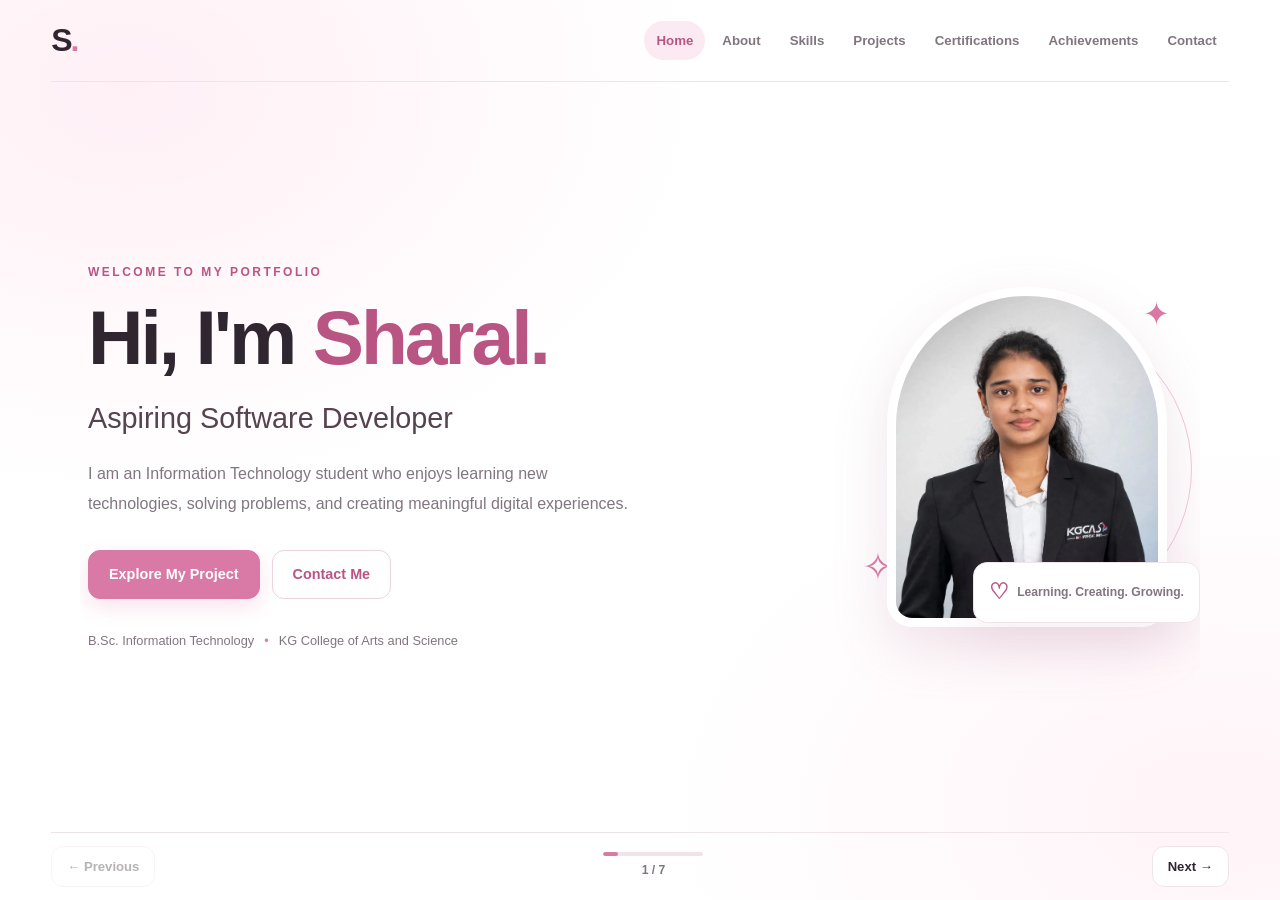
<file: index.html>
<!DOCTYPE html>
<html lang="en">
<head>
    <meta charset="UTF-8">
    <meta name="viewport" content="width=device-width, initial-scale=1.0">
    <meta name="description" content="Sharal's personal portfolio — IT student, aspiring software developer, and public speaker.">
    <title>Sharal | Portfolio</title>
    <link rel="stylesheet" href="style.css">
    <script src="script.js" defer></script>
</head>
<body>

    <header class="navbar">
        <a class="logo" href="#home" aria-label="Sharal home">S<span>.</span></a>

        <nav aria-label="Main navigation">
            <button class="nav-link selected" data-slide="0">Home</button>
            <button class="nav-link" data-slide="1">About</button>
            <button class="nav-link" data-slide="2">Skills</button>
            <button class="nav-link" data-slide="3">Projects</button>
            <button class="nav-link" data-slide="4">Certifications</button>
            <button class="nav-link" data-slide="5">Achievements</button>
            <button class="nav-link" data-slide="6">Contact</button>
        </nav>
    </header>

    <main id="portfolio">

        <!-- SLIDE 1: HOME -->
        <section class="slide active" id="home" aria-labelledby="home-title">
            <div class="home-content">
                <p class="eyebrow">WELCOME TO MY PORTFOLIO</p>
                <h1 id="home-title">Hi, I'm <span class="pink-text">Sharal.</span></h1>
                <h2>Aspiring Software Developer</h2>
                <p class="intro">
                    I am an Information Technology student who enjoys learning
                    new technologies, solving problems, and creating meaningful
                    digital experiences.
                </p>

                <div class="button-group">
                    <button class="primary-button" data-go="3">Explore My Project</button>
                    <button class="secondary-button" data-go="6">Contact Me</button>
                </div>

                <div class="quick-facts">
                    <span>B.Sc. Information Technology</span>
                    <span class="fact-dot">•</span>
                    <span>KG College of Arts and Science</span>
                </div>
            </div>

            <div class="home-visual">
                <div class="photo-decoration"></div>
                <div class="photo-frame">
                    <img
                        src="./Sharal.jpeg"
                        alt="Portrait of Sharal"
                        id="profile-photo"
                    >
                    <div class="photo-fallback" id="photo-fallback" hidden>
                        Add your photo as Sharal.jpeg
                    </div>
                </div>
                <div class="floating-note">
                    <span class="note-heart">♡</span>
                    <span>Learning. Creating. Growing.</span>
                </div>
                <div class="small-sparkle sparkle-one">✦</div>
                <div class="small-sparkle sparkle-two">✧</div>
            </div>
        </section>

        <!-- SLIDE 2: ABOUT -->
        <section class="slide" id="about" aria-labelledby="about-title" hidden>
            <div class="section-heading">
                <p class="eyebrow">GET TO KNOW ME</p>
                <h2 id="about-title">About <span class="pink-text">Me</span></h2>
                <p>A little about my journey, interests, and ambitions.</p>
            </div>

            <div class="about-layout">
                <article class="content-card about-card">
                    <span class="card-symbol">♡</span>
                    <h3>Hello, I'm Sharal!</h3>
                    <p>
                        I'm a second-year B.Sc. Information Technology student
                        at KG College of Arts and Science with a passion for
                        software development and building meaningful digital
                        experiences.
                    </p>
                    <p>
                        I'm continuously developing my programming knowledge
                        and exploring ways to turn ideas into useful solutions.
                        I enjoy public speaking and communication, and I also
                        love classical dance.
                    </p>
                    <p>
                        My goal is to grow into a skilled software developer,
                        keep learning, and create solutions that make a
                        positive difference.
                    </p>
                </article>

                <div class="about-details">
                    <article class="detail-card">
                        <span class="detail-icon">🎓</span>
                        <div>
                            <h3>Education</h3>
                            <p>B.Sc. Information Technology</p>
                            <small>KG College of Arts and Science</small>
                        </div>
                    </article>

                    <article class="detail-card">
                        <span class="detail-icon">💻</span>
                        <div>
                            <h3>Career Goal</h3>
                            <p>Software Developer</p>
                            <small>Building skills one step at a time</small>
                        </div>
                    </article>

                    <article class="detail-card">
                        <span class="detail-icon">🎤</span>
                        <div>
                            <h3>Interests</h3>
                            <p>Public Speaking & Classical Dance</p>
                            <small>Creativity, confidence, and expression</small>
                        </div>
                    </article>
                </div>
            </div>
        </section>

        <!-- SLIDE 3: SKILLS -->
        <section class="slide" id="skills" aria-labelledby="skills-title" hidden>
            <div class="section-heading">
                <p class="eyebrow">WHAT I AM LEARNING</p>
                <h2 id="skills-title">My <span class="pink-text">Skills</span></h2>
                <p>Technical knowledge and personal strengths I am developing.</p>
            </div>

            <div class="skills-layout">
                <article class="content-card skills-card">
                    <div class="card-heading">
                        <span class="card-symbol">⌘</span>
                        <h3>Programming Skills</h3>
                    </div>
                    <p class="card-description">Languages I have selected for my portfolio.</p>

                    <div class="skill-list">
                        <span class="skill-chip">HTML</span>
                        <span class="skill-chip">CSS</span>
                        <span class="skill-chip">JavaScript</span>
                        <span class="skill-chip">Python</span>
                        <span class="skill-chip">Java</span>
                        <span class="skill-chip">C</span>
                        <span class="skill-chip">C++</span>
                        <span class="skill-chip">SQL</span>
                    </div>
                </article>

                <article class="content-card skills-card">
                    <div class="card-heading">
                        <span class="card-symbol">✧</span>
                        <h3>Soft Skills</h3>
                    </div>
                    <p class="card-description">Strengths that support my growth and collaboration.</p>

                    <div class="skill-list">
                        <span class="skill-chip">Communication</span>
                        <span class="skill-chip">Public Speaking</span>
                        <span class="skill-chip">Teamwork</span>
                        <span class="skill-chip">Problem-Solving</span>
                        <span class="skill-chip">Time Management</span>
                        <span class="skill-chip">Critical Thinking</span>
                        <span class="skill-chip">Presentation Skills</span>
                        <span class="skill-chip">Creativity</span>
                    </div>
                </article>
            </div>

            <p class="skills-note">Always curious. Always learning. Always improving.</p>
        </section>

        <!-- SLIDE 4: PROJECTS -->
        <section class="slide" id="projects" aria-labelledby="projects-title" hidden>
            <div class="section-heading">
                <p class="eyebrow">MY WORK</p>
                <h2 id="projects-title">Featured <span class="pink-text">Project</span></h2>
                <p>A project that reflects my interest in programming and problem-solving.</p>
            </div>

            <article class="content-card project-card">
                <div class="project-number">01</div>
                <div class="project-content">
                    <p class="project-label">JAVA PROJECT</p>
                    <h3>Password Vault and Credential Storage System</h3>
                    <p>
                        A Java project focused on organizing password and
                        credential information. It demonstrates my interest
                        in application development and structured data handling.
                    </p>

                    <div class="skill-list project-tags">
                        <span class="skill-chip">Java</span>
                        <span class="skill-chip">Application Development</span>
                        <span class="skill-chip">Problem-Solving</span>
                    </div>

                    <a
                        class="primary-button project-link"
                        href="https://github.com/sharalmohankumar-cmd/Java-project_25bit149"
                        target="_blank"
                        rel="noopener noreferrer"
                    >
                        View Project on GitHub ↗
                    </a>
                </div>
                <div class="project-art" aria-hidden="true">
                    <span class="project-lock">♧</span>
                    <span class="project-art-caption">BUILD · LEARN · IMPROVE</span>
                </div>
            </article>
        </section>

        <!-- SLIDE 5: CERTIFICATIONS -->
        <section class="slide" id="certifications" aria-labelledby="certifications-title" hidden>
            <div class="section-heading">
                <p class="eyebrow">LEARNING JOURNEY</p>
                <h2 id="certifications-title">My <span class="pink-text">Certifications</span></h2>
                <p>Courses and learning experiences that support my technical growth.</p>
            </div>

            <div class="certification-grid">
                <article class="content-card certification-card">
                    <span class="cert-icon">🌐</span>
                    <p class="cert-number">CERTIFICATION 01</p>
                    <h3>Front-End Web Development</h3>
                    <p>HTML, CSS &amp; Bootstrap</p>
                </article>

                <article class="content-card certification-card">
                    <span class="cert-icon">☁</span>
                    <p class="cert-number">CERTIFICATION 02</p>
                    <h3>Hosting a Static Website</h3>
                    <p>HTML, CSS &amp; JavaScript in AWS S3</p>
                </article>

                <article class="content-card certification-card">
                    <span class="cert-icon">✦</span>
                    <p class="cert-number">CERTIFICATION 03</p>
                    <h3>Essentials with Azure Fundamentals</h3>
                    <p>Cloud fundamentals learning</p>
                </article>

                <article class="content-card certification-card">
                    <span class="cert-icon">▧</span>
                    <p class="cert-number">CERTIFICATION 04</p>
                    <h3>Managing Azure Infrastructure</h3>
                    <p>Storage, Monitoring &amp; Backup</p>
                </article>
            </div>
        </section>

        <!-- SLIDE 6: ACHIEVEMENTS -->
        <section class="slide" id="achievements" aria-labelledby="achievements-title" hidden>
            <div class="section-heading">
                <p class="eyebrow">MILESTONES & GROWTH</p>
                <h2 id="achievements-title">My <span class="pink-text">Achievements</span></h2>
                <p>Experiences that have helped me build confidence and communication skills.</p>
            </div>

            <div class="achievement-layout">
                <article class="content-card achievement-card">
                    <span class="achievement-icon">🏆</span>
                    <div>
                        <p class="project-label">RECOGNITION</p>
                        <h3>Best Prepared Speech</h3>
                        <p>
                            Received two Best Prepared Speech certificates
                            through Toastmasters, recognizing my public
                            speaking journey.
                        </p>
                    </div>
                </article>

                <article class="content-card achievement-card">
                    <span class="achievement-icon">🎤</span>
                    <div>
                        <p class="project-label">PERSONAL DEVELOPMENT</p>
                        <h3>Toastmasters Membership</h3>
                        <p>
                            Participating in a communication-focused community
                            and continuing to develop speaking and presentation
                            skills.
                        </p>
                    </div>
                </article>

                <article class="content-card achievement-card">
                    <span class="achievement-icon">✧</span>
                    <div>
                        <p class="project-label">EVERYDAY STRENGTHS</p>
                        <h3>Teamwork & Communication</h3>
                        <p>
                            Building collaboration, creativity, and confidence
                            through learning and shared experiences.
                        </p>
                    </div>
                </article>
            </div>
        </section>

        <!-- SLIDE 7: CONTACT -->
        <section class="slide" id="contact" aria-labelledby="contact-title" hidden>
            <div class="contact-content">
                <p class="eyebrow">LET'S CONNECT</p>
                <h2 id="contact-title">Have an idea?</h2>
                <h3>Let's <span class="pink-text">connect.</span></h3>
                <p class="contact-intro">
                    I would love to connect, learn, and explore opportunities
                    to grow in technology.
                </p>

                <div class="contact-list">
                    <a class="contact-card"
                       href="mailto:sharalmohankumar@gmail.com">
                        <span class="contact-icon">✉</span>
                        <span>
                            <small>Email</small>
                            <strong>sharalmohankumar@gmail.com</strong>
                        </span>
                        <span class="contact-arrow">↗</span>
                    </a>

                    <a class="contact-card"
                       href="https://www.linkedin.com/in/sharal-m-a46852431/"
                       target="_blank" rel="noopener noreferrer">
                        <span class="contact-icon">in</span>
                        <span>
                            <small>LinkedIn</small>
                            <strong>Connect professionally</strong>
                        </span>
                        <span class="contact-arrow">↗</span>
                    </a>

                    <a class="contact-card"
                       href="https://github.com/sharalmohankumar-cmd"
                       target="_blank" rel="noopener noreferrer">
                        <span class="contact-icon">⌘</span>
                        <span>
                            <small>GitHub</small>
                            <strong>Explore my repositories</strong>
                        </span>
                        <span class="contact-arrow">↗</span>
                    </a>
                </div>

                <p class="contact-signoff">Thank you for visiting my portfolio ♡</p>
            </div>
            <div class="contact-decoration" aria-hidden="true">♡</div>
        </section>

    </main>

    <footer class="slide-controls">
        <button id="previous-button" class="control-button" type="button">
            ← Previous
        </button>
        <div class="slide-indicator">
            <div class="progress-track">
                <div id="progress-bar"></div>
            </div>
            <span id="slide-count" aria-live="polite">1 / 7</span>
        </div>
        <button id="next-button" class="control-button" type="button">
            Next →
        </button>
    </footer>

</body>
</html>
</file>
<file: style.css>
/* ========================================
   SHARAL'S PORTFOLIO
   White + Pastel Pink Theme
======================================== */

:root {
    --pink: #d979a5;
    --pink-dark: #b95583;
    --pink-light: #fbeaf2;
    --pink-pale: #fff6fa;
    --text: #302630;
    --muted: #817680;
    --white: #ffffff;
    --border: #f0e4eb;
    --shadow: 0 16px 45px rgba(157, 91, 125, 0.09);
}

* {
    margin: 0;
    padding: 0;
    box-sizing: border-box;
}

html {
    scroll-behavior: smooth;
}

body {
    min-height: 100vh;
    background:
        radial-gradient(ellipse at 10% 10%, #fff0f6 0%, transparent 35%),
        radial-gradient(ellipse at 95% 90%, #fff4f8 0%, transparent 32%),
        var(--white);
    color: var(--text);
    font-family: "Segoe UI", Arial, sans-serif;
    line-height: 1.6;
    overflow: hidden;
}

button,
a {
    font: inherit;
}

button {
    cursor: pointer;
}

a {
    color: inherit;
    text-decoration: none;
}

button:focus-visible,
a:focus-visible {
    outline: 3px solid var(--pink);
    outline-offset: 4px;
}

/* Navigation */

.navbar {
    width: min(1180px, 92%);
    min-height: 82px;
    margin: 0 auto;
    display: flex;
    align-items: center;
    justify-content: space-between;
    gap: 24px;
    border-bottom: 1px solid var(--border);
}

.logo {
    flex-shrink: 0;
    font-size: 2rem;
    font-weight: 800;
    letter-spacing: -2px;
}

.logo span {
    color: var(--pink);
}

.navbar nav {
    display: flex;
    align-items: center;
    justify-content: flex-end;
    flex-wrap: wrap;
    gap: 5px;
}

.nav-link {
    border: 0;
    border-radius: 30px;
    background: transparent;
    color: var(--muted);
    padding: 9px 12px;
    font-size: 0.83rem;
    font-weight: 600;
    transition: background 0.25s ease, color 0.25s ease;
}

.nav-link:hover,
.nav-link.selected {
    background: var(--pink-light);
    color: var(--pink-dark);
}

/* Slide system */

#portfolio {
    width: 100%;
}

.slide {
    width: min(1120px, 90%);
    height: calc(100dvh - 150px);
    min-height: 0;
    margin: 0 auto;
    display: none;
    overflow-y: auto;
    overflow-x: hidden;
    scrollbar-width: thin;
    scrollbar-color: #e9bfd2 transparent;
    padding: 32px 8px;
    animation: slideEnter 0.45s ease both;
}

.slide.active {
    display: flex;
    flex-direction: column;
    justify-content: center;
}

.slide[hidden] {
    display: none !important;
}

@keyframes slideEnter {
    from {
        opacity: 0;
        transform: translateY(10px);
    }
    to {
        opacity: 1;
        transform: translateY(0);
    }
}

.pink-text {
    color: var(--pink-dark);
}

.eyebrow {
    color: var(--pink-dark);
    font-size: 0.75rem;
    font-weight: 800;
    letter-spacing: 2.5px;
    margin-bottom: 14px;
}

.section-heading {
    text-align: center;
    margin: 0 auto 32px;
    max-width: 680px;
}

.section-heading h2 {
    font-size: clamp(2rem, 4vw, 3rem);
    line-height: 1.2;
    letter-spacing: -1.5px;
    margin-bottom: 12px;
}

.section-heading > p:last-child {
    color: var(--muted);
    font-size: 0.96rem;
}

/* Home slide */

#home {
    flex-direction: row;
    align-items: center;
    justify-content: space-between;
    gap: clamp(28px, 6vw, 75px);
}

.home-content {
    flex: 1.2;
    min-width: 0;
}

.home-content h1 {
    font-size: clamp(2.7rem, 6vw, 5rem);
    line-height: 1.08;
    letter-spacing: -3px;
    margin-bottom: 16px;
}

.home-content h2 {
    color: #55434f;
    font-size: clamp(1.2rem, 2.6vw, 1.8rem);
    font-weight: 500;
    margin-bottom: 18px;
}

.intro {
    max-width: 540px;
    color: var(--muted);
    font-size: 1rem;
    line-height: 1.9;
}

.button-group {
    display: flex;
    flex-wrap: wrap;
    gap: 12px;
    margin-top: 30px;
}

.primary-button,
.secondary-button {
    min-height: 46px;
    display: inline-flex;
    align-items: center;
    justify-content: center;
    border-radius: 12px;
    padding: 12px 20px;
    font-weight: 700;
    font-size: 0.9rem;
    transition: transform 0.25s ease, box-shadow 0.25s ease,
                background 0.25s ease;
}

.primary-button {
    border: 1px solid var(--pink);
    background: var(--pink);
    color: var(--white);
    box-shadow: 0 8px 20px rgba(217, 121, 165, 0.2);
}

.primary-button:hover {
    background: var(--pink-dark);
    border-color: var(--pink-dark);
    transform: translateY(-3px);
    box-shadow: 0 12px 24px rgba(185, 85, 131, 0.22);
}

.secondary-button {
    border: 1px solid #ebd3df;
    background: var(--white);
    color: var(--pink-dark);
}

.secondary-button:hover {
    background: var(--pink-pale);
    transform: translateY(-3px);
}

.quick-facts {
    display: flex;
    flex-wrap: wrap;
    align-items: center;
    gap: 10px;
    margin-top: 32px;
    color: var(--muted);
    font-size: 0.8rem;
}

.fact-dot {
    color: var(--pink);
}

.home-visual {
    position: relative;
    flex: 0 0 330px;
    display: flex;
    justify-content: center;
    align-items: center;
    min-height: 380px;
}

.photo-frame {
    position: relative;
    z-index: 2;
    width: 280px;
    height: 340px;
    overflow: hidden;
    border: 9px solid var(--white);
    border-radius: 155px 155px 28px 28px;
    background: linear-gradient(145deg, #fbe1ec, #f8f0f4);
    box-shadow: 0 20px 55px rgba(166, 104, 137, 0.18);
}

.photo-frame img {
    width: 100%;
    height: 100%;
    display: block;
    object-fit: cover;
    object-position: center;
}

.photo-decoration {
    position: absolute;
    width: 300px;
    height: 300px;
    border: 1px solid #f0c9dc;
    border-radius: 50%;
    transform: translate(15px, 12px);
}

.photo-fallback {
    width: 100%;
    height: 100%;
    padding: 20px;
    color: var(--pink-dark);
    text-align: center;
    display: flex;
    align-items: center;
    justify-content: center;
}

.floating-note {
    position: absolute;
    z-index: 3;
    right: -8px;
    bottom: 24px;
    display: flex;
    align-items: center;
    gap: 8px;
    padding: 12px 15px;
    border: 1px solid var(--border);
    border-radius: 14px;
    background: var(--white);
    box-shadow: var(--shadow);
    color: var(--muted);
    font-size: 0.76rem;
    font-weight: 600;
}

.note-heart {
    color: var(--pink-dark);
    font-size: 1.35rem;
}

.small-sparkle {
    position: absolute;
    color: var(--pink);
}

.sparkle-one {
    top: 22px;
    right: 22px;
    font-size: 2rem;
}

.sparkle-two {
    left: 0;
    bottom: 50px;
    font-size: 2.4rem;
}

/* General cards */

.content-card {
    border: 1px solid var(--border);
    border-radius: 22px;
    background: rgba(255, 255, 255, 0.92);
    box-shadow: var(--shadow);
    padding: 26px;
    transition: transform 0.25s ease, box-shadow 0.25s ease;
}

.content-card:hover {
    transform: translateY(-3px);
    box-shadow: 0 20px 48px rgba(157, 91, 125, 0.13);
}

.card-symbol {
    width: 42px;
    height: 42px;
    display: inline-flex;
    align-items: center;
    justify-content: center;
    border-radius: 13px;
    background: var(--pink-light);
    color: var(--pink-dark);
    font-size: 1.5rem;
}

.content-card h3 {
    font-size: 1.1rem;
    line-height: 1.45;
    margin: 12px 0 8px;
}

.content-card p {
    color: var(--muted);
    font-size: 0.9rem;
}

/* About slide */

.about-layout {
    display: grid;
    grid-template-columns: 1.15fr 0.85fr;
    gap: 22px;
}

.about-card {
    padding: 30px;
}

.about-card h3 {
    font-size: 1.35rem;
    margin: 16px 0 12px;
}

.about-card p {
    margin-top: 12px;
    line-height: 1.85;
}

.about-details {
    display: flex;
    flex-direction: column;
    gap: 14px;
}

.detail-card {
    display: flex;
    align-items: flex-start;
    gap: 14px;
    border: 1px solid var(--border);
    border-radius: 18px;
    background: var(--white);
    padding: 18px;
}

.detail-icon {
    flex-shrink: 0;
    width: 43px;
    height: 43px;
    display: flex;
    align-items: center;
    justify-content: center;
    border-radius: 13px;
    background: var(--pink-light);
    font-size: 1.2rem;
}

.detail-card h3 {
    font-size: 0.95rem;
    margin-bottom: 4px;
}

.detail-card p {
    font-size: 0.85rem;
    font-weight: 600;
}

.detail-card small {
    display: block;
    margin-top: 4px;
    color: var(--muted);
    font-size: 0.78rem;
}

/* Skills slide */

.skills-layout {
    display: grid;
    grid-template-columns: 1fr 1fr;
    gap: 24px;
}

.skills-card {
    min-width: 0;
}

.card-heading {
    display: flex;
    align-items: center;
    gap: 12px;
}

.card-heading h3 {
    margin: 0;
    font-size: 1.2rem;
}

.card-description {
    margin-top: 12px;
}

.skill-list {
    display: flex;
    flex-wrap: wrap;
    gap: 9px;
    margin-top: 22px;
}

.skill-chip {
    display: inline-flex;
    align-items: center;
    border: 1px solid #f1d7e3;
    border-radius: 30px;
    background: var(--pink-pale);
    color: #85506a;
    padding: 8px 13px;
    font-size: 0.81rem;
    font-weight: 600;
    transition: background 0.2s ease, transform 0.2s ease;
}

.skill-chip:hover {
    background: var(--pink-light);
    transform: translateY(-2px);
}

.skills-note {
    margin-top: 24px;
    color: var(--pink-dark);
    text-align: center;
    font-size: 0.87rem;
    font-weight: 600;
}

/* Projects slide */

.project-card {
    position: relative;
    display: grid;
    grid-template-columns: 1fr 180px;
    align-items: center;
    gap: 25px;
    max-width: 850px;
    width: 100%;
    margin: 0 auto;
    padding: clamp(24px, 4vw, 40px);
}

.project-number {
    position: absolute;
    top: 18px;
    right: 22px;
    color: #f1dce6;
    font-size: 2.5rem;
    font-weight: 800;
}

.project-content {
    min-width: 0;
}

.project-label,
.cert-number {
    color: var(--pink-dark) !important;
    font-size: 0.72rem !important;
    font-weight: 800;
    letter-spacing: 1.5px;
}

.project-content h3 {
    max-width: 530px;
    font-size: clamp(1.35rem, 3vw, 1.8rem);
    margin: 12px 0;
}

.project-content > p:not(.project-label) {
    line-height: 1.85;
}

.project-tags {
    margin: 20px 0 24px;
}

.project-link {
    width: fit-content;
}

.project-art {
    min-height: 210px;
    border-radius: 22px;
    background: linear-gradient(145deg, #fbeaf2, #f6dce8);
    display: flex;
    flex-direction: column;
    align-items: center;
    justify-content: center;
    gap: 16px;
}

.project-lock {
    color: var(--pink-dark);
    font-size: 5rem;
    line-height: 1;
}

.project-art-caption {
    color: #9b6380;
    font-size: 0.65rem;
    font-weight: 800;
    letter-spacing: 1px;
    text-align: center;
}

/* Certifications slide */

.certification-grid {
    display: grid;
    grid-template-columns: repeat(2, minmax(0, 1fr));
    gap: 18px;
}

.certification-card {
    min-height: 185px;
    padding: 22px;
}

.cert-icon {
    width: 45px;
    height: 45px;
    display: flex;
    align-items: center;
    justify-content: center;
    border-radius: 14px;
    background: var(--pink-light);
    font-size: 1.35rem;
}

.certification-card .cert-number {
    margin-top: 17px;
}

.certification-card h3 {
    margin: 7px 0;
    font-size: 1.05rem;
}

.certification-card > p:last-child {
    line-height: 1.7;
}

/* Achievements slide */

.achievement-layout {
    display: grid;
    grid-template-columns: repeat(3, minmax(0, 1fr));
    gap: 18px;
}

.achievement-card {
    padding: 24px;
}

.achievement-icon {
    width: 52px;
    height: 52px;
    display: flex;
    align-items: center;
    justify-content: center;
    border-radius: 16px;
    background: var(--pink-light);
    font-size: 1.55rem;
}

.achievement-card .project-label {
    margin-top: 20px;
}

.achievement-card h3 {
    font-size: 1.08rem;
    margin: 8px 0;
}

.achievement-card p:last-child {
    line-height: 1.8;
}

/* Contact slide */

#contact {
    position: relative;
    flex-direction: row;
    align-items: center;
    justify-content: space-between;
    gap: 30px;
}

.contact-content {
    position: relative;
    z-index: 1;
    width: min(650px, 100%);
}

.contact-content h2 {
    font-size: clamp(2.4rem, 5vw, 4rem);
    line-height: 1.15;
    letter-spacing: -2px;
}

.contact-content h3 {
    font-size: clamp(2rem, 4vw, 3rem);
    line-height: 1.25;
    margin-top: 4px;
}

.contact-intro {
    max-width: 500px;
    color: var(--muted);
    margin-top: 16px;
    line-height: 1.8;
}

.contact-list {
    display: flex;
    flex-direction: column;
    gap: 12px;
    margin-top: 26px;
}

.contact-card {
    display: flex;
    align-items: center;
    gap: 15px;
    border: 1px solid var(--border);
    border-radius: 16px;
    background: var(--white);
    padding: 15px 17px;
    transition: border-color 0.2s ease, transform 0.2s ease;
}

.contact-card:hover {
    border-color: #e5abc5;
    transform: translateX(4px);
}

.contact-icon {
    flex-shrink: 0;
    width: 43px;
    height: 43px;
    display: flex;
    align-items: center;
    justify-content: center;
    border-radius: 13px;
    background: var(--pink-light);
    color: var(--pink-dark);
    font-weight: 800;
    font-size: 1.15rem;
}

.contact-card > span:nth-child(2) {
    min-width: 0;
    display: flex;
    flex-direction: column;
}

.contact-card small {
    color: var(--muted);
    font-size: 0.76rem;
}

.contact-card strong {
    overflow-wrap: anywhere;
    font-size: 0.88rem;
}

.contact-arrow {
    margin-left: auto;
    color: var(--pink-dark);
}

.contact-signoff {
    color: var(--pink-dark);
    margin-top: 24px;
    font-size: 0.88rem;
    font-weight: 600;
}

.contact-decoration {
    flex-shrink: 0;
    display: flex;
    align-items: center;
    justify-content: center;
    width: clamp(180px, 25vw, 300px);
    aspect-ratio: 1;
    border: 1px solid #f1ccdc;
    border-radius: 50%;
    background: radial-gradient(circle, #fff4f9 0%, #fff 70%);
    color: #efc4d8;
    font-size: clamp(7rem, 16vw, 12rem);
    animation: gentleFloat 4s ease-in-out infinite;
}

@keyframes gentleFloat {
    0%, 100% {
        transform: translateY(0);
    }
    50% {
        transform: translateY(-10px);
    }
}

/* Bottom slide controls */

.slide-controls {
    width: min(1180px, 92%);
    min-height: 68px;
    margin: 0 auto;
    border-top: 1px solid var(--border);
    display: flex;
    align-items: center;
    justify-content: space-between;
    gap: 15px;
}

.control-button {
    border: 1px solid var(--border);
    border-radius: 12px;
    background: var(--white);
    color: var(--text);
    padding: 9px 15px;
    font-size: 0.82rem;
    font-weight: 700;
    transition: background 0.2s ease, color 0.2s ease;
}

.control-button:hover:not(:disabled) {
    border-color: var(--pink);
    background: var(--pink-light);
    color: var(--pink-dark);
}

.control-button:disabled {
    opacity: 0.35;
    cursor: not-allowed;
}

.slide-indicator {
    display: flex;
    flex-direction: column;
    align-items: center;
    gap: 5px;
    color: var(--muted);
    font-size: 0.76rem;
    font-weight: 600;
}

.progress-track {
    width: 100px;
    height: 4px;
    overflow: hidden;
    border-radius: 10px;
    background: #f0e4eb;
}

#progress-bar {
    width: 14.2857%;
    height: 100%;
    border-radius: inherit;
    background: var(--pink);
    transition: width 0.3s ease;
}

/* Responsive layout */

@media (min-width: 1500px) {
    .slide {
        width: min(1200px, 90%);
    }
}

@media (max-width: 950px) {
    body {
        overflow: hidden;
    }

    .navbar {
        align-items: flex-start;
        padding: 14px 0;
    }

    .navbar nav {
        gap: 4px;
    }

    .nav-link {
        padding: 7px 9px;
        font-size: 0.77rem;
    }

    .slide {
        height: calc(100dvh - 175px);
        width: 92%;
        padding: 24px 5px;
    }

    #home {
        gap: 25px;
    }

    .home-visual {
        flex-basis: 260px;
        min-height: 320px;
    }

    .photo-frame {
        width: 230px;
        height: 290px;
    }

    .photo-decoration {
        width: 245px;
        height: 245px;
    }

    .floating-note {
        right: -5px;
        font-size: 0.7rem;
    }

    .about-layout {
        grid-template-columns: 1fr 1fr;
    }

    .achievement-layout {
        grid-template-columns: 1fr;
    }

    .achievement-card {
        display: flex;
        align-items: flex-start;
        gap: 17px;
    }

    .achievement-card .project-label {
        margin-top: 0;
    }

    .achievement-card h3 {
        margin-top: 6px;
    }

    .achievement-icon {
        flex-shrink: 0;
    }
}

@media (max-width: 650px) {
    .navbar {
        width: 94%;
        gap: 12px;
        align-items: center;
    }

    .logo {
        font-size: 1.7rem;
    }

    .navbar nav {
        max-width: calc(100% - 50px);
        justify-content: flex-end;
    }

    .nav-link {
        padding: 5px 8px;
        font-size: 0.7rem;
    }

    .slide {
        height: calc(100dvh - 165px);
        width: 92%;
        padding: 20px 3px;
    }

    #home {
        flex-direction: column;
        justify-content: flex-start;
        gap: 25px;
        padding-top: 25px;
    }

    .home-content {
        flex: none;
        width: 100%;
        text-align: center;
    }

    .home-content h1 {
        font-size: clamp(2.7rem, 12vw, 4rem);
        letter-spacing: -2px;
    }

    .home-content h2 {
        font-size: 1.2rem;
    }

    .intro {
        margin: 0 auto;
        font-size: 0.91rem;
    }

    .button-group {
        justify-content: center;
        margin-top: 22px;
    }

    .quick-facts {
        justify-content: center;
        margin-top: 20px;
        font-size: 0.73rem;
    }

    .home-visual {
        flex: none;
        width: 100%;
        min-height: 260px;
    }

    .photo-frame {
        width: 205px;
        height: 245px;
        border-width: 7px;
    }

    .photo-decoration {
        width: 215px;
        height: 215px;
    }

    .floating-note {
        right: 0;
        bottom: 10px;
    }

    .sparkle-one {
        right: 12%;
    }

    .sparkle-two {
        left: 10%;
        bottom: 20px;
    }

    .section-heading {
        margin-bottom: 22px;
    }

    .section-heading h2 {
        font-size: 2.1rem;
    }

    .section-heading > p:last-child {
        font-size: 0.86rem;
    }

    .about-layout,
    .skills-layout,
    .certification-grid {
        grid-template-columns: 1fr;
    }

    .content-card {
        padding: 21px;
    }

    .about-card {
        padding: 23px;
    }

    .about-details {
        gap: 10px;
    }

    .detail-card {
        padding: 14px;
    }

    .skill-list {
        gap: 7px;
    }

    .skill-chip {
        padding: 7px 10px;
        font-size: 0.77rem;
    }

    .project-card {
        grid-template-columns: 1fr;
        gap: 20px;
    }

    .project-art {
        min-height: 140px;
    }

    .project-lock {
        font-size: 3.7rem;
    }

    .project-number {
        top: 12px;
        right: 15px;
        font-size: 2rem;
    }

    .certification-card {
        min-height: auto;
    }

    .achievement-card {
        padding: 18px;
        gap: 12px;
    }

    .achievement-icon {
        width: 44px;
        height: 44px;
    }

    #contact {
        flex-direction: column;
        justify-content: flex-start;
        align-items: stretch;
        padding-top: 25px;
    }

    .contact-content h2 {
        font-size: 2.6rem;
    }

    .contact-content h3 {
        font-size: 2.2rem;
    }

    .contact-decoration {
        display: none;
    }

    .contact-card {
        gap: 10px;
        padding: 12px;
    }

    .contact-card strong {
        font-size: 0.79rem;
    }

    .slide-controls {
        width: 94%;
        min-height: 68px;
        gap: 8px;
    }

    .control-button {
        padding: 9px 10px;
        font-size: 0.75rem;
    }

    .progress-track {
        width: 65px;
    }
}

@media (max-height: 720px) and (min-width: 651px) {
    .navbar {
        min-height: 68px;
    }

    .slide {
        height: calc(100dvh - 130px);
        padding-top: 18px;
        padding-bottom: 18px;
    }

    .section-heading {
        margin-bottom: 20px;
    }

    .section-heading h2 {
        font-size: 2.3rem;
    }

    .content-card {
        padding: 20px;
    }

    .photo-frame {
        height: 280px;
    }

    .home-visual {
        min-height: 310px;
    }

    .slide-controls {
        min-height: 60px;
    }
}

@media (prefers-reduced-motion: reduce) {
    *,
    *::before,
    *::after {
        animation-duration: 0.01ms !important;
        animation-iteration-count: 1 !important;
        scroll-behavior: auto !important;
        transition-duration: 0.01ms !important;
    }
}
</file>
